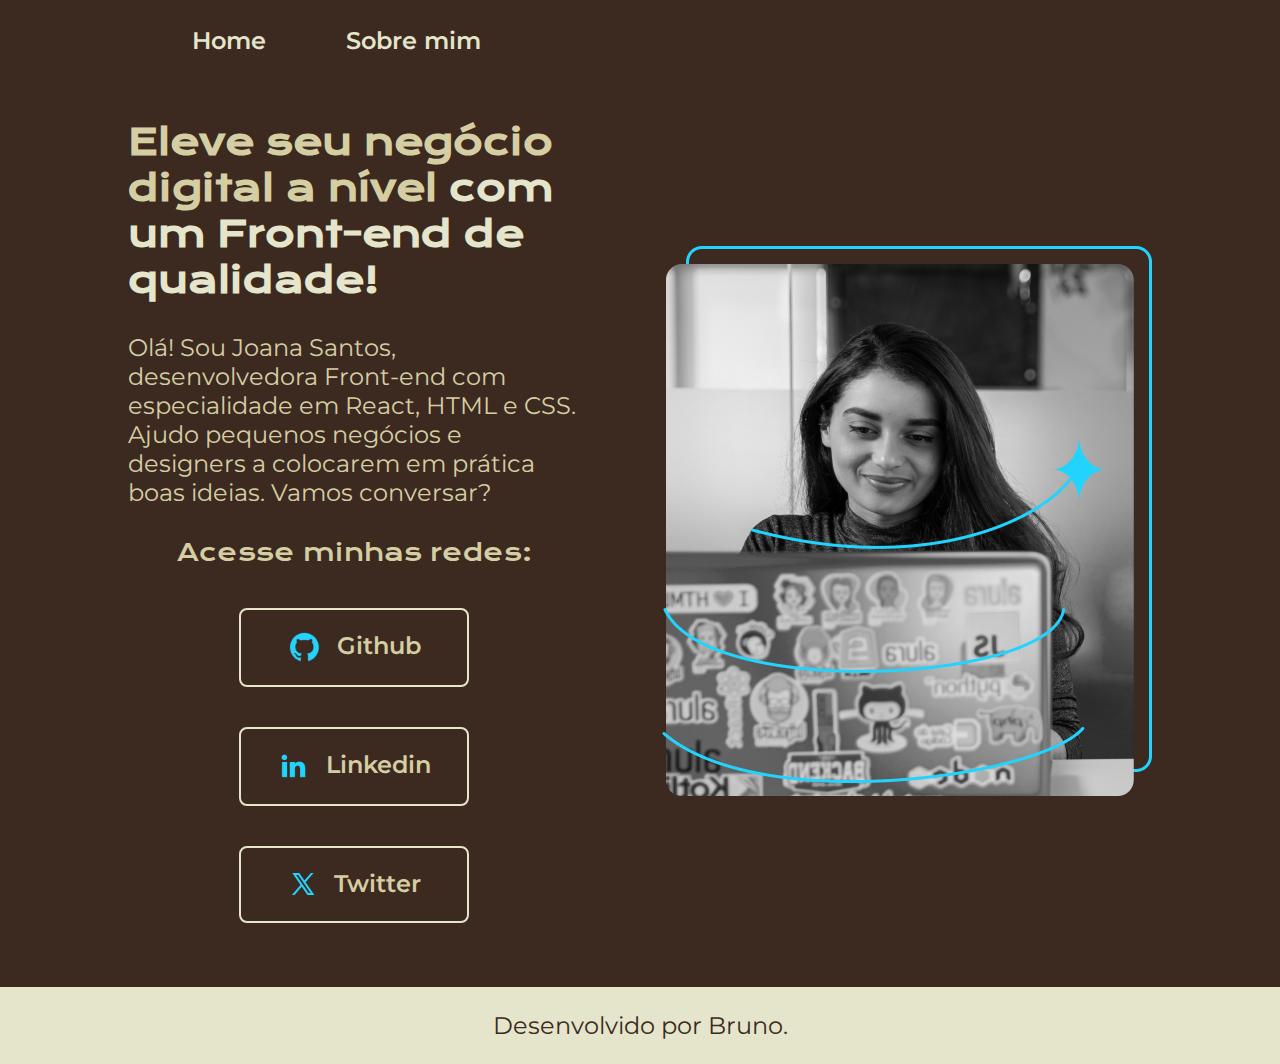
<file: index.html>
<!DOCTYPE html>
<html lang="pt-br">
<head>
    <meta charset="UTF-8">
    <meta http-equiv="X-UA-Compatible".content="IE=edge">
    <meta name="viewport" content="width=device-width, initial-scale=1.0">
    <title>Portifolio</title>
    <link rel="stylesheet" href="Styles/style.css">
</head>
<body>
    <header class="cabecalho">
      <nav class="home">
        <a class="home_Link" href="index.html">Home</a>
        <a class="home_Link" href="about.html">Sobre mim</a>
      </nav>
    </header>
    <main class="apresentacao">
        <section class="apresentacao_conteudo">
           <h1 class="apresentacao_conteudo_titulo">Eleve seu negócio digital a  nível <strong class="titulo-destaque">com um Front-end de qualidade!
           </strong></h1>
    
           <p class="apresentacao_conteudo_paragrafo">Olá! Sou Joana Santos, desenvolvedora Front-end com especialidade em React, HTML e CSS.
         Ajudo pequenos negócios e designers a colocarem em prática boas ideias. Vamos conversar?
           </p>
         <div class="apresentacao_links">
           <h2 class="apresentacao_links_subtitulo">Acesse minhas redes:</h2>
           <a class="apresentacao_links_botao" href="https://github.com/CamiloBruno95">
            <img src="./Assets/github.png" alt="icon github">
            Github
           </a>
           <a class="apresentacao_links_botao" href="https://www.linkedin.com/in/bruno-camilo-5b526519b/">
            <img src="./Assets/linkedin.png" alt="icon linkedin">
            Linkedin
           </a>
           <a class="apresentacao_links_botao" href="https://twitter.com/Brunocamilo0695">
            <img src="./Assets/twitter-novo.png" alt="icon twitter">
            Twitter
           </a>
         </div>  
        </section>
         <img class="apresentação__imagem" src="./Assets/Imagem.png" alt="Foto da Joana">
    </main>
    <footer class ="rodape">
      <p>Desenvolvido por Bruno.</p>
    </footer>
</body>
</html>
</file>
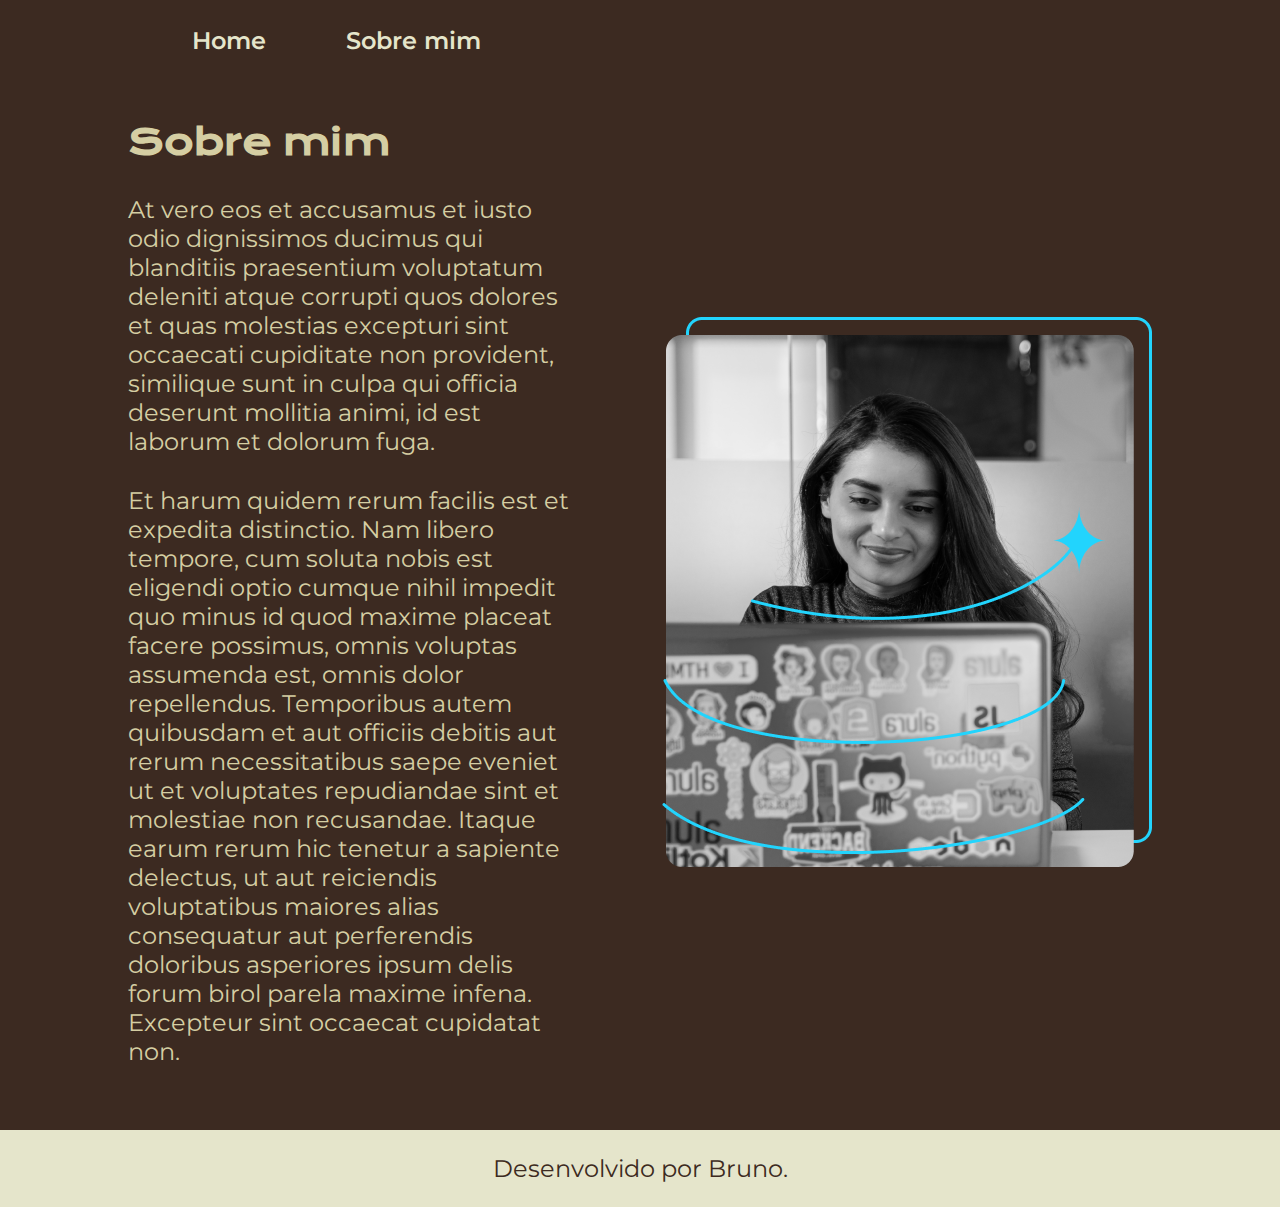
<file: about.html>
<!DOCTYPE html>
<html lang="pt-br">
<head>
    <meta charset="UTF-8">
    <meta http-equiv="X-UA-Compatible".content="IE=edge">
    <meta name="viewport" content="width=device-width, initial-scale=1.0">
    <title>Sobre mim</title>
    <link rel="stylesheet" href="Styles/style.css">
</head>
<body>
    <header class="cabecalho">
        <nav class="home">
          <a class="home_Link" href="index.html">Home</a>
          <a class="home_Link" href="about.html">Sobre mim</a>
        </nav>
      </header>

    <main class="apresentacao">
      <section class="apresentacao_conteudo">
        <h1 class="apresentacao_conteudo_titulo">Sobre mim</h1>
        <p class="apresentacao_conteudo_paragrafo">At vero eos et accusamus et iusto odio dignissimos ducimus qui blanditiis praesentium voluptatum deleniti atque corrupti quos dolores et quas molestias excepturi sint occaecati cupiditate non provident, similique sunt in culpa qui officia deserunt mollitia animi, id est laborum et dolorum fuga.
        </p>
        <p class="apresentacao_conteudo_paragrafo">Et harum quidem rerum facilis est et expedita distinctio. Nam libero tempore, cum soluta nobis est eligendi optio cumque nihil impedit quo minus id quod maxime placeat facere possimus, omnis voluptas assumenda est, omnis dolor repellendus. Temporibus autem quibusdam et aut officiis debitis aut rerum necessitatibus saepe eveniet ut et voluptates repudiandae sint et molestiae non recusandae. Itaque earum rerum hic tenetur a sapiente delectus, ut aut reiciendis voluptatibus maiores alias consequatur aut perferendis doloribus asperiores ipsum delis forum birol parela maxime infena. Excepteur sint occaecat cupidatat non.
        </p>
      </section>
      <img src="./Assets/Imagem.png" alt="Foto da Joana">
    </main>

    <footer class ="rodape">
        <p>Desenvolvido por Bruno.</p>
      </footer>
</body>
</html>
</file>
<file: Styles/style.css>
@import url('https://fonts.googleapis.com/css2?family=Krona+One&display=swap');
@import url('https://fonts.googleapis.com/css2?family=Montserrat:wght@400;600&display=swap');

:root {
    --cor-primaria: #3C2A21;
    --cor-secundaria: #d5cea3;
    --cor-terciaria: #E5E5CB;
    --cor-hover: #1A120B;

    --fonte-primaria:'Krona One', sans-serif;
    --fonte-secundaria:'Montserrat', sans-serif;

}

* {
    margin: 0;
    padding: 0;


}


body {
    /* height: 100vh; */
    box-sizing: border-box;
    background-color: var(--cor-primaria);
    color: var(--cor-secundaria);
}

.cabecalho {
    padding: 2% 0% 0% 15%;
}

.home {
    display:flex;
    gap: 80px;

}

.home_Link {
    font-family: var(--fonte-secundaria);
    font-size: 1.5rem;
    font-weight: 600;
    color: var(--cor-terciaria);
    text-decoration: none;
}

.apresentacao {
    padding: 5% 10%;
    display:flex;
    align-items: center;
    justify-content: space-between;
    gap: 82px;


}

.apresentacao_conteudo {
    width: 50%;
    display: flex;
    flex-direction: column;
    gap: 30px;

}

.apresentacao_conteudo_titulo {
    font-size: 2.25rem;
    font-family: var(--fonte-primaria);
}

.titulo-destaque {
    color: var(--cor-terciaria);
}

.apresentacao_conteudo_paragrafo {
    font-size: 1.5rem;
    font-family: var(--fonte-secundaria);
}

.apresentacao_links {
    display: flex;
    flex-direction: column;
    justify-content: space-between;
    align-items: center;
    gap:40px;


}

.apresentacao_links_subtitulo {
    font-family: var(--fonte-primaria);
    font-weight: 400;
    font-size: 1.5rem;


}

.apresentacao_links_botao {
    /* background-color: var(--cor-terciaria); */
    display: flex;
    justify-content: center;
    gap: 16px;
    border: 2px solid var(--cor-terciaria);
    width: 50%;
    text-align: center;
    border-radius: 8px;
    font-size: 1.5rem;
    font-weight: 600;
    padding: 21.5px 0;
    text-decoration: none;
    color: var(--cor-secundaria);
    font-family: var(--fonte-secundaria);
}

.apresentacao_links_botao:hover {
    background-color: var(--cor-hover);
    padding: 4%;
}

.apresentação__imagem {
    width: 50%;
}

.rodape {
    /* background-color: var(--cor-terciaria);
    display: flex;
    justify-content: center;
    align-items: center;
    height: 80px;
    font-size: 1.5rem;
    color: var(--cor-primaria);
    font-family: var(--fonte-secundaria);
    font-weight: 400; */  
    padding: 24px;
    background-color: var(--cor-terciaria);
    color: var(--cor-primaria); 
    text-align: center;
    font-size: 1.5rem;
    font-weight: 400;
    font-family: var(--fonte-secundaria);


}

@media (max-width: 1200px) {
    .cabecalho {
        padding: 10%;
    }

    .home {
        justify-content: center;
    
    }
    
    .apresentacao {
        flex-direction: column-reverse;
        padding: 5%;
    }

    .apresentacao_conteudo {
        width: auto;
    
    }


}
</file>
